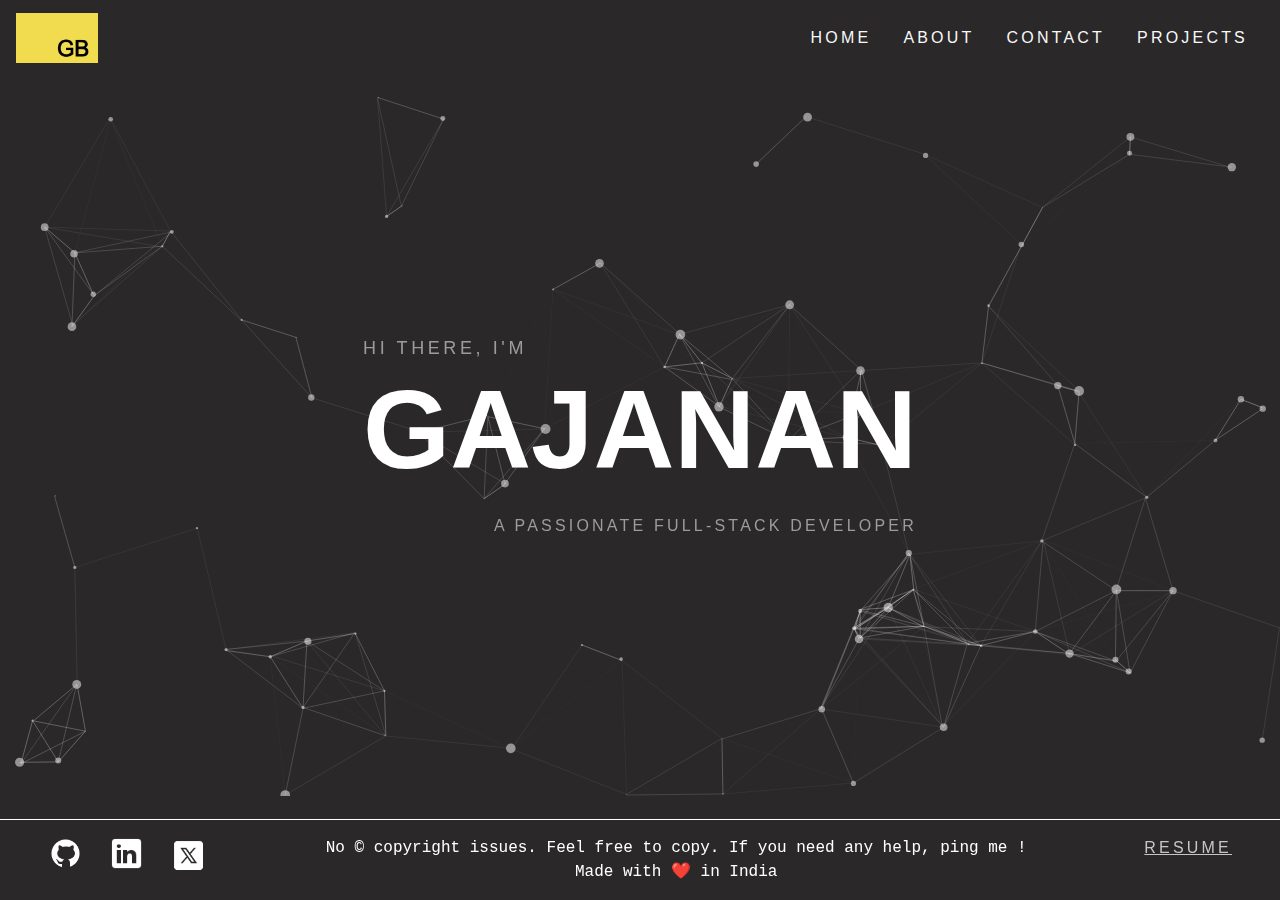
<file: index.html>
<!DOCTYPE html>
<html lang="en">
  <head>
    <meta charset="UTF-8" />
    <meta name="viewport" content="width=device-width, initial-scale=1.0" />
    <title>Gajanan Bodhankar</title>
    <link
      rel="icon"
      href="https://i.pinimg.com/originals/06/bc/e8/06bce81285badba0c3becd273ca67f95.png"
      type="image/x-icon"
    />
    <link
      rel="stylesheet"
      href="https://maxcdn.bootstrapcdn.com/bootstrap/4.5.2/css/bootstrap.min.css"
    />
    <link rel="stylesheet" href="style.css" />
    <style>
      #partice-js {
        width: 100%;
        height: 100vh;
      }
    </style>
  </head>
  <body>
    <nav class="navbar navbar-expand-lg navbar-dark">
      <div class="navbar-brand d-flex">
        <img
          src="./Assets/Portfolio_Image.jpg"
          alt=""
          height="50rem"
          id="image"
          style="z-index: 1"
        />
        <p id="headerText" style="align-self: flex-end"></p>
      </div>
      <button
        class="navbar-toggler collapsed"
        type="button"
        data-toggle="collapse"
        data-target="#navbarNav"
      >
        <span id="span" class="navbar-toggler-icon"></span>
      </button>
      <div
        class="collapse navbar-collapse justify-content-end text-center"
        id="navbarNav"
      >
        <ul class="navbar-nav">
          <li class="nav-item hover-underline-animationHome mx-2 letterSpacing">
            <a href="./index.html" class="nav-link text-light">HOME</a>
          </li>
          <li class="nav-item hover-underline-animationOne mx-2 letterSpacing">
            <a href="./about.html" class="nav-link text-light">ABOUT</a>
          </li>
          <li class="nav-item hover-underline-animationTwo mx-2 letterSpacing">
            <a href="./contact.html" class="nav-link text-light">CONTACT</a>
          </li>
          <li
            class="nav-item hover-underline-animationThree mx-2 letterSpacing"
          >
            <a href="./projects.html" class="nav-link text-light">PROJECTS</a>
          </li>
        </ul>
      </div>
    </nav>

    <div class="contentDiv" id="particles-js">
      <div>
        <div class="one">HI THERE, I'M</div>
        <div class="two">GAJANAN</div>
        <div class="three">A PASSIONATE FULL-STACK DEVELOPER</div>
      </div>
    </div>
    <footer class="px-5 p-3">
      <div class="imagesDiv">
        <a href="https://github.com/GajananBodhankar" target="_blank">
          <img src="./Assets/icons8-github-60.png" alt="" height="35rem" />
        </a>
        <a href="https://www.linkedin.com/in/gajananbodhankar/" target="_blank">
          <img
            src="./Assets/icons8-linkedin-logo-50.png"
            height="35rem"
            alt=""
          />
        </a>
        <a href="https://twitter.com/GajananBodhank4" target="_blank">
          <img src="./Assets/icons8-twitterx-60.png" alt="" height="39rem" />
        </a>
      </div>
      <div class="desktopDisplay">
        <p style="margin: 0">
          No &copy copyright issues. Feel free to copy. If you need any help,
          ping me !
        </p>
        <p style="margin: 0">Made with ❤️ in India</p>
      </div>
      <a
        href="
        https://drive.google.com/file/d/1vRkmL129Xi7LyWa__i0TKzAXZ6b0-bnL/view?usp=sharing"
        target="_blank"
        style="align-self: flex-start"
        >RESUME</a
      >
      <div class="mobileDisplay">
        <p style="margin: 0">Made with ❤️ in India</p>
      </div>
    </footer>
    <script src="./index.js"></script>
    <script src="./app.js"></script>
    <script src="./particles.js"></script>
    <script src="https://ajax.googleapis.com/ajax/libs/jquery/3.5.1/jquery.min.js"></script>
    <script src="https://maxcdn.bootstrapcdn.com/bootstrap/4.5.2/js/bootstrap.min.js"></script>
  </body>
</html>
</file>
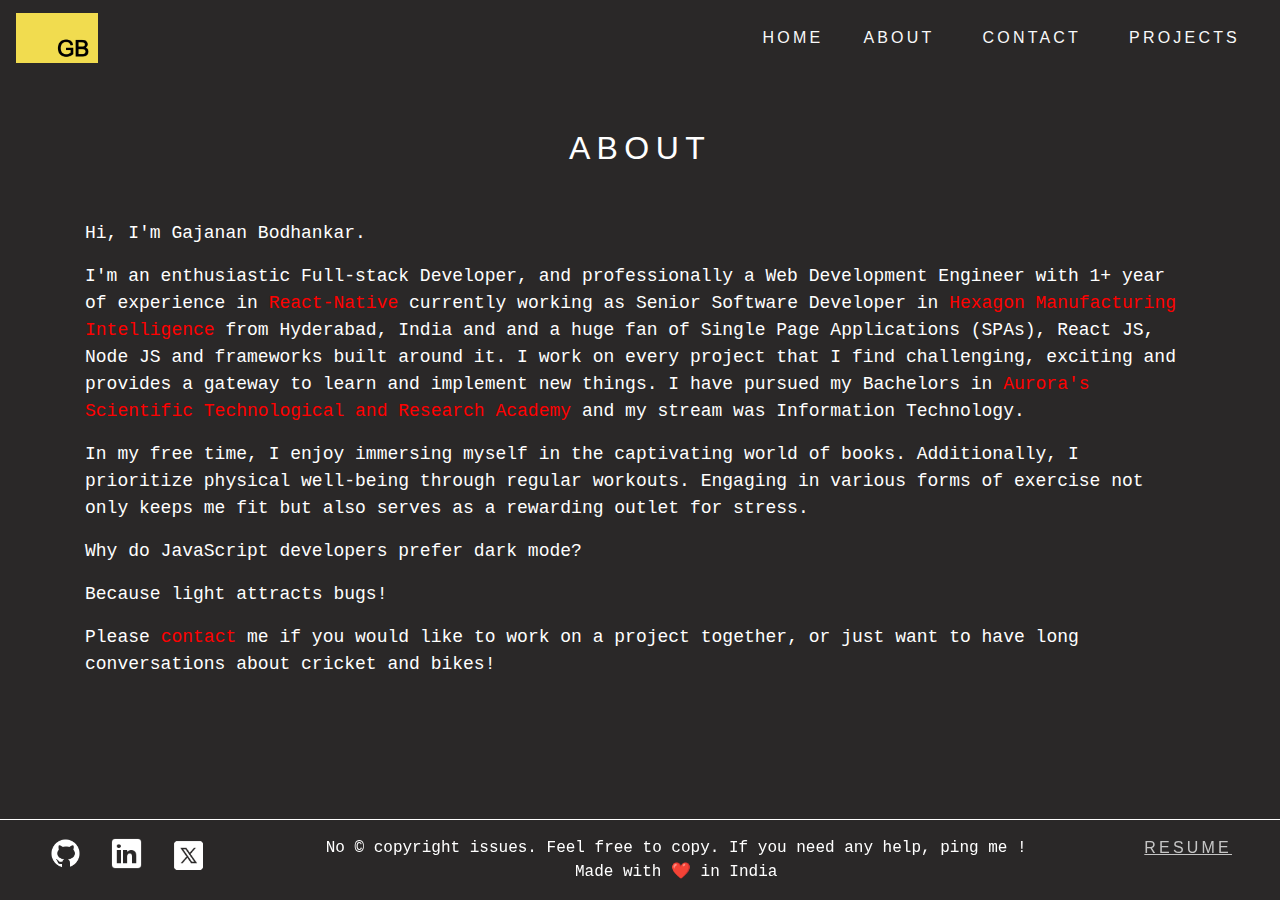
<file: about.html>
<!DOCTYPE html>
<html lang="en">
  <head>
    <meta charset="UTF-8" />
    <meta name="viewport" content="width=device-width, initial-scale=1.0" />
    <title>Gajanan Bodhankar</title>
    <link
      rel="icon"
      href="https://i.pinimg.com/originals/06/bc/e8/06bce81285badba0c3becd273ca67f95.png"
      type="image/x-icon"
    />
    <link
      rel="stylesheet"
      href="https://maxcdn.bootstrapcdn.com/bootstrap/4.5.2/css/bootstrap.min.css"
    />

    <link rel="stylesheet" href="style.css" />
  </head>
  <body>
    <nav
      class="navbar navbar-expand-lg navbar-dark"
      style="
        position: sticky;
        top: 0px;
        z-index: 3;
        background-color: rgb(42, 40, 40);
      "
    >
      <div class="navbar-brand d-flex">
        <img
          src="./Assets/Portfolio_Image.jpg"
          alt=""
          height="50rem"
          id="image"
          style="z-index: 1"
        />
        <p id="headerText" style="align-self: flex-end"></p>
      </div>
      <button
        class="navbar-toggler collapsed"
        type="button"
        data-toggle="collapse"
        data-target="#navbarNav"
      >
        <span id="span" class="navbar-toggler-icon"></span>
      </button>
      <div
        class="collapse navbar-collapse justify-content-end text-center"
        id="navbarNav"
      >
        <ul class="navbar-nav">
          <li class="nav-item hover-underline-animationHome mx-2 letterSpacing">
            <a href="./index.html" class="nav-link text-light">HOME</a>
          </li>
          <li class="nav-item hover-underline-animationOne mx-3 letterSpacing">
            <a href="./about.html" class="nav-link text-light">ABOUT</a>
          </li>
          <li class="nav-item hover-underline-animationTwo mx-3 letterSpacing">
            <a href="./contact.html " class="nav-link text-light">CONTACT</a>
          </li>
          <li
            class="nav-item hover-underline-animationThree mx-3 letterSpacing"
          >
            <a href="./projects.html" class="nav-link text-light">PROJECTS</a>
          </li>
        </ul>
      </div>
    </nav>
    <div class="container" id="contentContainer">
      <header class="mt-5">ABOUT</header>
      <p class="mt-5 mb-3">Hi, I'm Gajanan Bodhankar.</p>
      <p>
        I'm an enthusiastic Full-stack Developer, and professionally a Web
        Development Engineer with 1+ year of experience in
        <a style="color: red" href="https://reactnative.dev/" target="_blank"
          >React-Native</a
        >
        currently working as Senior Software Developer in
        <a
          href="https://hexagon.com/company/careers/capability-centre-india"
          target="_blank"
          style="color: red"
          >Hexagon Manufacturing Intelligence</a
        >
        from Hyderabad, India and and a huge fan of Single Page Applications
        (SPAs), React JS, Node JS and frameworks built around it. I work on
        every project that I find challenging, exciting and provides a gateway
        to learn and implement new things. I have pursued my Bachelors in
        <a
          href="https://aurora.edu.in/astra.edu.in/contact-us_address.html"
          style="color: red"
          target="_blank"
        >
          Aurora's Scientific Technological and Research Academy
        </a>
        and my stream was Information Technology.
      </p>
      <p>
        In my free time, I enjoy immersing myself in the captivating world of
        books. Additionally, I prioritize physical well-being through regular
        workouts. Engaging in various forms of exercise not only keeps me fit
        but also serves as a rewarding outlet for stress.
      </p>
      <p>Why do JavaScript developers prefer dark mode?</p>
      <p>Because light attracts bugs!</p>
      <p>
        Please <a href="./contact.html" style="color: red">contact</a> me if you
        would like to work on a project together, or just want to have long
        conversations about cricket and bikes!
      </p>
    </div>
    <footer class="px-5 p-3">
      <div class="imagesDiv">
        <a href="https://github.com/GajananBodhankar" target="_blank">
          <img src="./Assets/icons8-github-60.png" alt="" height="35rem" />
        </a>
        <a href="https://www.linkedin.com/in/gajananbodhankar/" target="_blank">
          <img
            src="./Assets/icons8-linkedin-logo-50.png"
            height="35rem"
            alt=""
          />
        </a>
        <a href="https://twitter.com/GajananBodhank4" target="_blank">
          <img src="./Assets/icons8-twitterx-60.png" alt="" height="39rem" />
        </a>
      </div>
      <div class="desktopDisplay">
        <p style="margin: 0">
          No &copy copyright issues. Feel free to copy. If you need any help,
          ping me !
        </p>
        <p style="margin: 0">Made with ❤️ in India</p>
      </div>
      <a
        href="
        https://drive.google.com/file/d/1vRkmL129Xi7LyWa__i0TKzAXZ6b0-bnL/view?usp=sharing"
        target="_blank"
        style="align-self: flex-start"
        >RESUME</a
      >
      <div class="mobileDisplay">
        
        <p style="margin: 0">Made with ❤️ in India</p>
      </div>
    </footer>

    <script src="./index.js"></script>
    <script src="https://ajax.googleapis.com/ajax/libs/jquery/3.5.1/jquery.min.js"></script>
    <script src="https://maxcdn.bootstrapcdn.com/bootstrap/4.5.2/js/bootstrap.min.js"></script>
  </body>
</html>
</file>
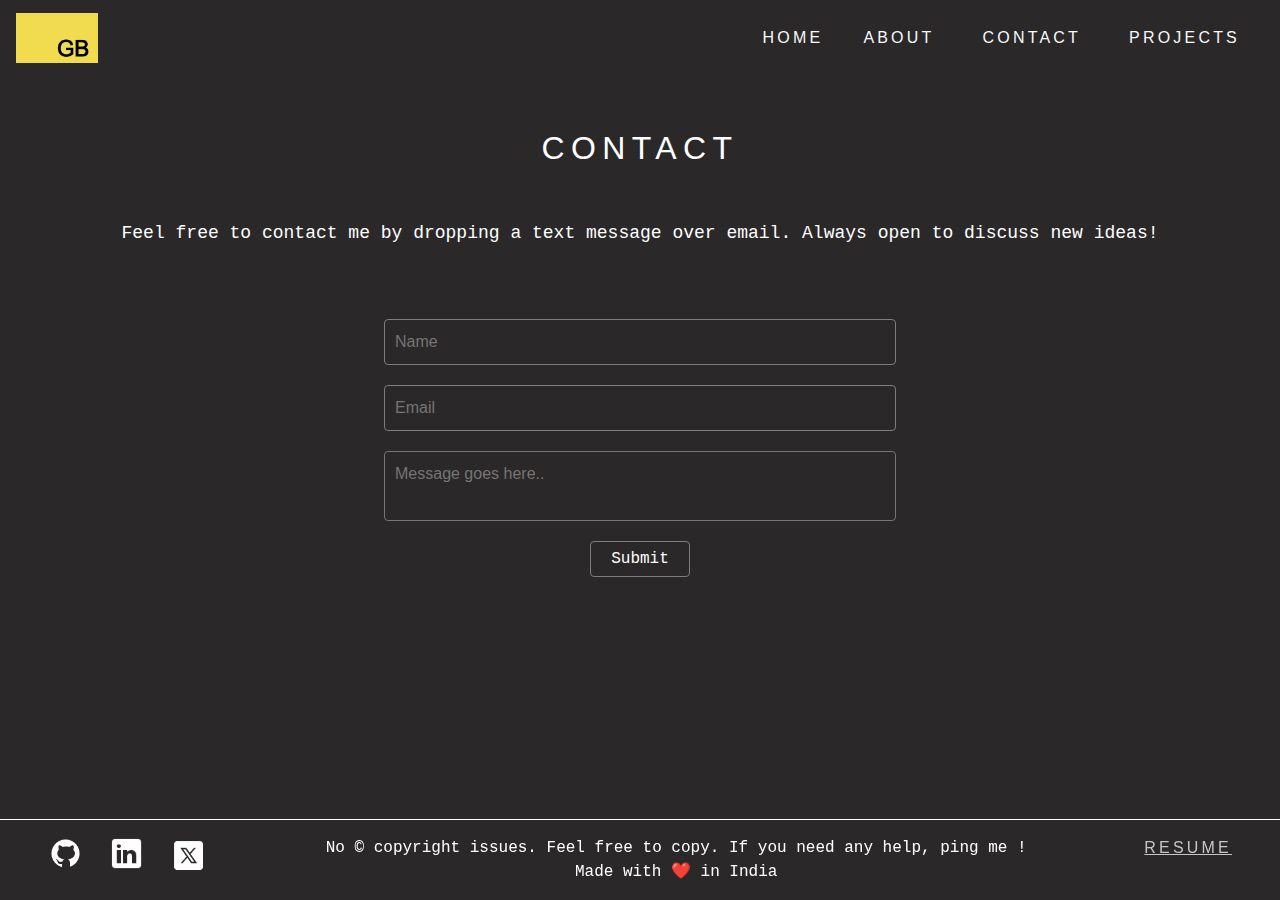
<file: contact.html>
<!DOCTYPE html>
<html lang="en">
  <head>
    <meta charset="UTF-8" />
    <meta name="viewport" content="width=device-width, initial-scale=1.0" />
    <title>Gajanan Bodhankar</title>
    <link
      rel="icon"
      href="https://i.pinimg.com/originals/06/bc/e8/06bce81285badba0c3becd273ca67f95.png"
      type="image/x-icon"
    />
    <link
      rel="stylesheet"
      href="https://maxcdn.bootstrapcdn.com/bootstrap/4.5.2/css/bootstrap.min.css"
    />
    <link rel="stylesheet" href="style.css" />
  </head>
  <body>
    <nav class="navbar navbar-expand-lg navbar-dark">
      <div class="navbar-brand d-flex">
        <img
          src="./Assets/Portfolio_Image.jpg"
          alt=""
          height="50rem"
          id="image"
          style="z-index: 1"
        />
        <p id="headerText" style="align-self: flex-end"></p>
      </div>
      <button
        class="navbar-toggler collapsed"
        type="button"
        data-toggle="collapse"
        data-target="#navbarNav"
      >
        <span id="span" class="navbar-toggler-icon"></span>
      </button>
      <div
        class="collapse navbar-collapse justify-content-end text-center"
        id="navbarNav"
      >
        <ul class="navbar-nav">
          <li class="nav-item hover-underline-animationHome mx-2 letterSpacing">
            <a href="./index.html" class="nav-link text-light">HOME</a>
          </li>
          <li class="nav-item hover-underline-animationOne mx-3 letterSpacing">
            <a href="./about.html" class="nav-link text-light">ABOUT</a>
          </li>
          <li class="nav-item hover-underline-animationTwo mx-3 letterSpacing">
            <a href="./contact.html" class="nav-link text-light">CONTACT</a>
          </li>
          <li
            class="nav-item hover-underline-animationThree mx-3 letterSpacing"
          >
            <a href="./projects.html" class="nav-link text-light">PROJECTS</a>
          </li>
        </ul>
      </div>
    </nav>
    <div class="container" id="contentContainer">
      <header class="mt-5">CONTACT</header>
      <p class="mt-5 text-center">
        Feel free to contact me by dropping a text message over email. Always
        open to discuss new ideas!
      </p>
    </div>
    <form action="https://api.web3forms.com/submit" method="POST" class="form">
      <input
        type="hidden"
        name="access_key"
        value="66b1cf8e-760e-4407-bb08-b13782f20524"
      />

      <input type="text" name="name" required placeholder="Name" />
      <input type="email" name="email" required placeholder="Email" />
      <textarea
        name="message"
        required
        placeholder="Message goes here.."
        style="
          resize: none;
          border-radius: 4px;
          padding: 10px;
          background: transparent;
          color: white;
          width: 100%;
        "
      ></textarea>
      <button type="submit" class="submit">Submit</button>
    </form>
    <footer class="px-5 p-3">
      <div class="imagesDiv">
        <a href="https://github.com/GajananBodhankar" target="_blank">
          <img src="./Assets/icons8-github-60.png" alt="" height="35rem" />
        </a>
        <a href="https://www.linkedin.com/in/gajananbodhankar/" target="_blank">
          <img
            src="./Assets/icons8-linkedin-logo-50.png"
            height="35rem"
            alt=""
          />
        </a>
        <a href="https://twitter.com/GajananBodhank4" target="_blank">
          <img src="./Assets/icons8-twitterx-60.png" alt="" height="39rem" />
        </a>
      </div>
      <div class="desktopDisplay">
        <p style="margin: 0">
          No &copy copyright issues. Feel free to copy. If you need any help,
          ping me !
        </p>
        <p style="margin: 0">Made with ❤️ in India</p>
      </div>
      <a
        href="
        https://drive.google.com/file/d/1vRkmL129Xi7LyWa__i0TKzAXZ6b0-bnL/view?usp=sharing"
        target="_blank"
        style="align-self: flex-start"
        >RESUME</a
      >
      <div class="mobileDisplay">
       
        <p style="margin: 0">Made with ❤️ in India</p>
      </div>
    </footer>
    <script src="./index.js"></script>
    <script src="https://ajax.googleapis.com/ajax/libs/jquery/3.5.1/jquery.min.js"></script>
    <script src="https://maxcdn.bootstrapcdn.com/bootstrap/4.5.2/js/bootstrap.min.js"></script>
  </body>
</html>
</file>
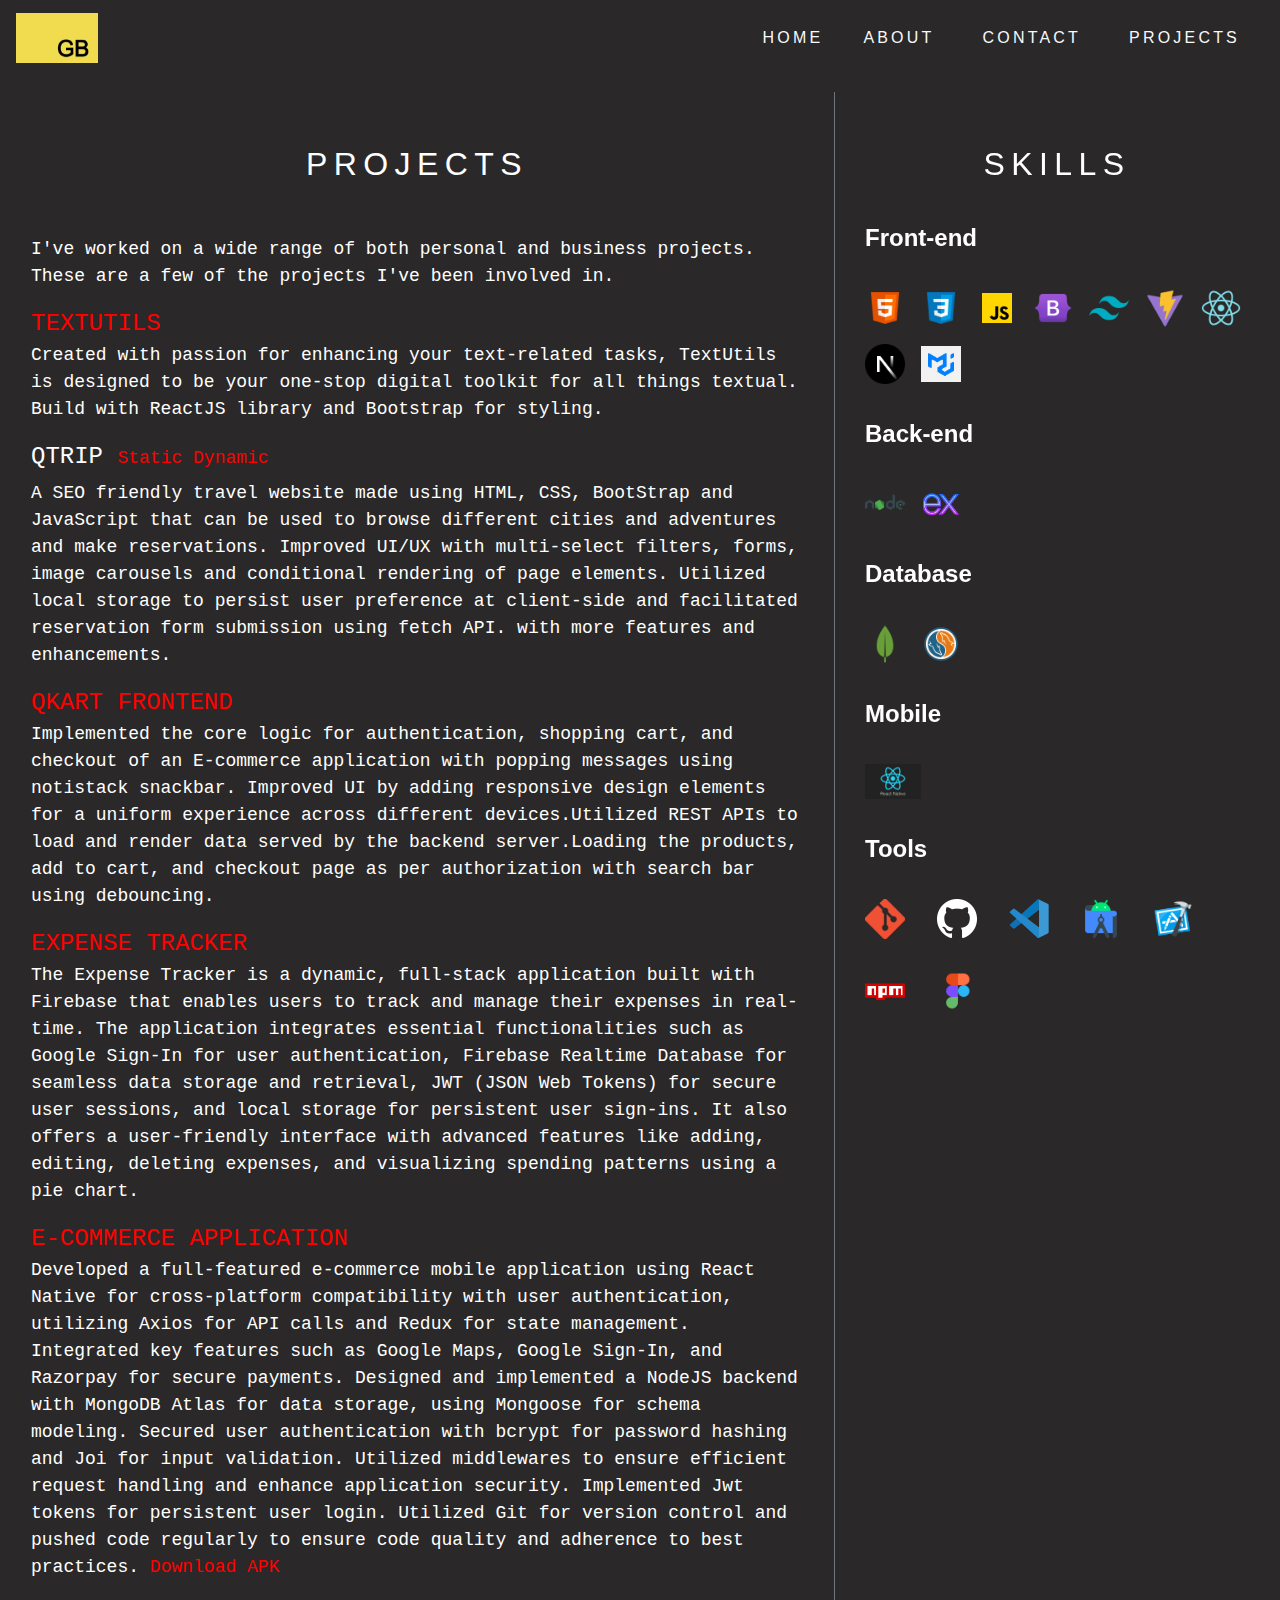
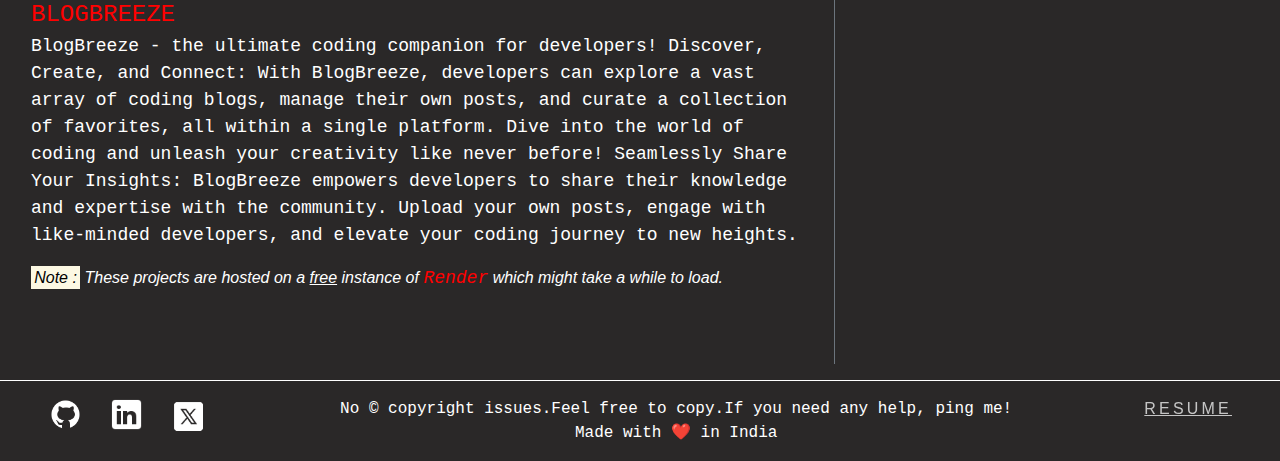
<file: projects.html>
<!DOCTYPE html>
<html lang="en">
  <head>
    <meta charset="UTF-8" />
    <meta name="viewport" content="width=device-width, initial-scale=1.0" />
    <title>Gajanan Bodhankar</title>
    <link
      rel="icon"
      href="https://i.pinimg.com/originals/06/bc/e8/06bce81285badba0c3becd273ca67f95.png"
      type="image/x-icon"
    />
    <link
      rel="stylesheet"
      href="https://maxcdn.bootstrapcdn.com/bootstrap/4.5.2/css/bootstrap.min.css"
    />
    <link rel="stylesheet" href="style.css" />
  </head>
  <body>
    <nav class="navbar navbar-expand-lg navbar-dark">
      <div class="navbar-brand d-flex">
        <img
          src="./Assets/Portfolio_Image.jpg"
          alt=""
          height="50rem"
          id="image"
          style="z-index: 1"
        />
        <p id="headerText" style="align-self: flex-end"></p>
      </div>
      <button
        class="navbar-toggler collapsed"
        type="button"
        data-toggle="collapse"
        data-target="#navbarNav"
      >
        <span id="span" class="navbar-toggler-icon"></span>
      </button>
      <div
        class="collapse navbar-collapse justify-content-end text-center"
        id="navbarNav"
      >
        <ul class="navbar-nav">
          <li class="nav-item hover-underline-animationHome mx-2 letterSpacing">
            <a href="./index.html" class="nav-link text-light">HOME</a>
          </li>
          <li class="nav-item hover-underline-animationOne mx-3 letterSpacing">
            <a href="./about.html" class="nav-link text-light">ABOUT</a>
          </li>
          <li class="nav-item hover-underline-animationTwo mx-3 letterSpacing">
            <a href="./contact.html" class="nav-link text-light">CONTACT</a>
          </li>
          <li
            class="nav-item hover-underline-animationThree mx-3 letterSpacing"
          >
            <a href="./projects.html" class="nav-link text-light">PROJECTS</a>
          </li>
        </ul>
      </div>
    </nav>
    <div
      class="p-3 projectSkillMaincontainer"
      style="
        gap: 1rem;
        align-items: stretch;
        display: flex;
        justify-content: space-between;
      "
    >
      <div class="container projectsContainer" id="contentContainer">
        <header class="mt-5">PROJECTS</header>
        <p class="mt-5">
          I've worked on a wide range of both personal and business projects.
          These are a few of the projects I've been involved in.
        </p>
        <a
          href="https://text-utils-react-js-git-main-gajananbodhankar.vercel.app/"
          target="_blank"
          class="projectTitle"
          >TEXTUTILS</a
        >
        <p>
          Created with passion for enhancing your text-related tasks, TextUtils
          is designed to be your one-stop digital toolkit for all things
          textual. Build with ReactJS library and Bootstrap for styling.
        </p>
        <p style="font-size: x-large; margin-bottom: 5px">
          QTRIP
          <a
            href="https://qtrip-static-kappa-flame.vercel.app/"
            class="projectTitle"
            target="_blank"
            style="font-size: large"
          >
            Static
          </a>
          <a
            href="https://qtrip-dynamic-frontend.vercel.app/"
            target="_blank"
            class="projectTitle"
            style="font-size: large"
            >Dynamic</a
          >
        </p>
        <p>
          A SEO friendly travel website made using HTML, CSS, BootStrap and
          JavaScript that can be used to browse different cities and adventures
          and make reservations. Improved UI/UX with multi-select filters,
          forms, image carousels and conditional rendering of page elements.
          Utilized local storage to persist user preference at client-side and
          facilitated reservation form submission using fetch API. with more
          features and enhancements.
        </p>
        <a
          class="projectTitle"
          target="_blank"
          href="https://bodhankargajanan99-me-qkart-frontend-v2.vercel.app/"
          >QKART FRONTEND</a
        >
        <p>
          Implemented the core logic for authentication, shopping cart, and
          checkout of an E-commerce application with popping messages using
          notistack snackbar. Improved UI by adding responsive design elements
          for a uniform experience across different devices.Utilized REST APIs
          to load and render data served by the backend server.Loading the
          products, add to cart, and checkout page as per authorization with
          search bar using debouncing.
        </p>
        <a
          href="https://expense-tracker-zeta-rosy.vercel.app/"
          target="_blank"
          class="projectTitle"
          >EXPENSE TRACKER</a
        >
        <p>
          The Expense Tracker is a dynamic, full-stack application built with
          Firebase that enables users to track and manage their expenses in
          real-time. The application integrates essential functionalities such
          as Google Sign-In for user authentication, Firebase Realtime Database
          for seamless data storage and retrieval, JWT (JSON Web Tokens) for
          secure user sessions, and local storage for persistent user sign-ins.
          It also offers a user-friendly interface with advanced features like
          adding, editing, deleting expenses, and visualizing spending patterns
          using a pie chart.
        </p>
        <a href="#" class="projectTitle" target="_blank"
          >E-COMMERCE APPLICATION</a
        >

        <p>
          Developed a full-featured e-commerce mobile application using React
          Native for cross-platform compatibility with user authentication,
          utilizing Axios for API calls and Redux for state management.
          Integrated key features such as Google Maps, Google Sign-In, and
          Razorpay for secure payments. Designed and implemented a NodeJS
          backend with MongoDB Atlas for data storage, using Mongoose for schema
          modeling. Secured user authentication with bcrypt for password hashing
          and Joi for input validation. Utilized middlewares to ensure efficient
          request handling and enhance application security. Implemented Jwt
          tokens for persistent user login. Utilized Git for version control and
          pushed code regularly to ensure code quality and adherence to best
          practices.
          <a
            target="_blank"
            style="font-size: large"
            class="projectTitle"
            href="https://drive.google.com/file/d/10-xNITqK3wdLo5O04ZtPbN9AfHekgzei/view?usp=drivesdk "
          >
            Download APK</a
          >
        </p>
        <a
          href="https://blogbreeze-frontend.vercel.app/"
          target="_blank"
          class="projectTitle"
          >BLOGBREEZE</a
        >
        <p>
          BlogBreeze - the ultimate coding companion for developers! Discover,
          Create, and Connect: With BlogBreeze, developers can explore a vast
          array of coding blogs, manage their own posts, and curate a collection
          of favorites, all within a single platform. Dive into the world of
          coding and unleash your creativity like never before! Seamlessly Share
          Your Insights: BlogBreeze empowers developers to share their knowledge
          and expertise with the community. Upload your own posts, engage with
          like-minded developers, and elevate your coding journey to new
          heights.
        </p>
        <i>
          <mark>Note :</mark> These projects are hosted on a
          <span style="text-decoration: underline">free</span> instance of
          <a
            href="https://dashboard.render.com/"
            target="_blank"
            class="projectTitle"
            style="
              font-family: 'Courier New', Courier, monospace;
              font-size: large;
            "
            >Render</a
          >
          which might take a while to load.</i
        >
      </div>
      <div class="bg-secondary" style="width: 1px"></div>
      <div class="container" style="width: auto">
        <div style="position: sticky; top: 0px">
          <header class="mt-5 skills">SKILLS</header>
          <p style="font-size: x-large; margin: 2rem 0px"><b>Front-end</b></p>
          <div
            class="d-flex align-items-center mb-3 flexWrapCustom"
            style="gap: 1rem"
          >
            <a href="https://html.spec.whatwg.org/multipage/" target="_blank">
              <img
                class="logos"
                src="./Assets/htmlIcon.png"
                style="width: 2.5rem"
                alt="Html logo"
              />
            </a>
            <a
              href="https://www.w3.org/Style/CSS/Overview.en.html"
              target="_blank"
            >
              <img
                class="logos"
                src="./Assets/css.png"
                style="width: 2.5rem"
                alt="Css logo"
              />
            </a>
            <a href="https://www.javascript.com/" target="_blank">
              <img
                class="logos"
                src="./Assets/icons8-javascript-48.png"
                style="width: 2.5rem"
                alt="JS logo"
              />
            </a>
            <a href="https://getbootstrap.com/" target="_blank">
              <img
                src="./Assets/icons8-bootstrap-48.png"
                style="width: 2.5rem"
                class="logos"
              />
            </a>
            <a href="https://tailwindcss.com/" target="_blank">
              <img
                src="./Assets/icons8-tailwind-css-48.png"
                style="width: 2.5rem"
                class="logos"
              />
            </a>
            <a href="https://vitejs.dev/" target="_blank">
              <img
                src="./Assets/icons8-vite-logo-48.png"
                style="width: 2.5rem"
                class="logos"
                alt=""
              />
            </a>
            <a href="https://react.dev/" target="_blank">
              <img
                src="./Assets/icons8-react-js-48.png"
                style="width: 2.5rem"
                class="logos"
                alt=""
              />
            </a>
            <a href="https://nextjs.org/" target="_blank">
              <img
                src="./Assets/Microsoft.VisualStudio.Services.Icons.Default"
                style="width: 2.5rem"
                class="logos"
              />
            </a>
            <a href="https://mui.com/" target="_blank">
              <img
                src="./Assets/png-transparent-material-ui-logo.png"
                style="width: 2.5rem"
                class="logos"
              />
            </a>
          </div>
          <p style="font-size: x-large; margin: 2rem 0px"><b>Back-end</b></p>
          <div class="d-flex align-items-center mb-3" style="gap: 1rem">
            <a href="https://nodejs.org/en" target="_blank">
              <img
                src="./Assets/icons8-nodejs-48.png"
                class="logos"
                style="width: 2.5rem; height: auto"
              />
            </a>
            <a href="https://expressjs.com/" target="_blank">
              <img
                src="./Assets/icons8-express-js-64.png"
                style="width: 2.5rem"
                class="logos"
              />
            </a>
          </div>
          <p style="font-size: x-large; margin: 2rem 0px"><b>Database</b></p>
          <div class="d-flex align-items-center mb-3" style="gap: 1rem">
            <a href="https://www.mongodb.com/" target="_blank">
              <img
                src="./Assets/icons8-mongo-db-48.png"
                class="logos"
                style="width: 2.5rem"
              />
            </a>
            <a href="https://www.mysql.com/" target="_blank">
              <img
                src="./Assets/icons8-my-sql-48.png"
                style="width: 2.5rem"
                class="logos"
              />
            </a>
          </div>
          <p style="font-size: x-large; margin: 2rem 0px"><b>Mobile</b></p>
          <div class="d-flex align-items-center mb-3" style="gap: 1rem">
            <a href="https://reactnative.dev/" target="_blank">
              <img
                src="./Assets/What-Is-React-Native.png"
                style="width: 3.5rem"
                class="logos"
              />
            </a>
          </div>
          <p style="font-size: x-large; margin: 2rem 0px"><b>Tools</b></p>
          <div
            class="d-flex align-items-center mb-3 flexWrapCustom"
            style="gap: 2rem"
          >
            <a href="https://about.gitlab.com/" target="_blank">
              <img
                src="./Assets/gitlab.png"
                style="width: 2.5rem"
                class="logos"
              />
            </a>
            <a href="https://github.com/" target="_blank">
              <img
                src="./Assets/github-ij3K0OZj.png"
                style="width: 2.5rem"
                class="logos"
              />
            </a>
            <a href="https://code.visualstudio.com/" target="_blank">
              <img
                src="./Assets/vscode-DyPKvY-r.png"
                style="width: 2.5rem"
                class="logos"
              />
            </a>
            <a href="https://developer.android.com/studio" target="_blank">
              <img
                src="./Assets/icons8-android-studio-48.png"
                style="width: 2.5rem"
                class="logos"
              />
            </a>
            <a href="https://developer.apple.com/xcode/" target="_blank">
              <img
                src="./Assets/icons8-xcode-48.png"
                style="width: 2.5rem"
                class="logos"
              />
            </a>
            <a href="https://www.npmjs.com/" target="_blank">
              <img src="./Assets/npm.png" style="width: 2.5rem" class="logos" />
            </a>
            <a href="https://www.figma.com/" target="_blank">
              <img
                src="./Assets/icons8-figma-48.png"
                style="width: 2.5rem"
                class="logos"
              />
            </a>
          </div>
        </div>
      </div>
    </div>
    <footer class="px-5 p-3">
      <div class="imagesDiv">
        <a href="https://github.com/GajananBodhankar" target="_blank">
          <img src="./Assets/icons8-github-60.png" alt="" height="35rem" />
        </a>
        <a href="https://www.linkedin.com/in/gajananbodhankar/" target="_blank">
          <img
            src="./Assets/icons8-linkedin-logo-50.png"
            height="35rem"
            alt=""
          />
        </a>
        <a href="https://twitter.com/GajananBodhank4" target="_blank">
          <img src="./Assets/icons8-twitterx-60.png" alt="" height="39rem" />
        </a>
      </div>
      <div class="desktopDisplay">
        <p style="margin: 0">
          No &copy copyright issues.Feel free to copy.If you need any help, ping
          me!
        </p>
        <p style="margin: 0">Made with ❤️ in India</p>
      </div>
      <a
        href="
        https://drive.google.com/file/d/1vRkmL129Xi7LyWa__i0TKzAXZ6b0-bnL/view?usp=sharing"
        target="_blank"
        style="align-self: flex-start"
        >RESUME</a
      >
      <div class="mobileDisplay">
        <p style="margin: 0">Made with ❤️ in India</p>
      </div>
    </footer>

    <script src="./index.js"></script>
    <script src="https://ajax.googleapis.com/ajax/libs/jquery/3.5.1/jquery.min.js"></script>
    <script src="https://maxcdn.bootstrapcdn.com/bootstrap/4.5.2/js/bootstrap.min.js"></script>
  </body>
</html>
</file>
<file: style.css>
.letterSpacing {
  letter-spacing: var(--letter);
  color: white !important;
}

li {
  color: white !important;
}
:root {
  --textcolorOne: red;
  --textcolorTwo: orange;
  --textColorThree: #0087ca;
  --letter: 0.2em !important;
}
.hover-underline-animationOne {
  display: inline-block;
  position: relative;
}

.hover-underline-animationOne::after {
  content: "";
  position: absolute;
  width: 80%;
  transform: scaleX(0);
  height: 2px;
  bottom: 0;
  left: 0.4rem;
  background-color: var(--textcolorOne);
  transition: transform 0.25s linear;
}

.hover-underline-animationOne:hover::after {
  transform: scaleX(1);
  transform-origin: bottom center;
}

.hover-underline-animationTwo {
  display: inline-block;
  position: relative;
}

.hover-underline-animationTwo::after {
  content: "";
  position: absolute;
  width: 80%;
  transform: scaleX(0);
  height: 2px;
  bottom: 0;
  left: 10px;
  background-color: var(--textcolorTwo);
  transition: transform 0.25s linear;
}

.hover-underline-animationTwo:hover::after {
  transform: scaleX(1);
  transform-origin: bottom center;
}
body {
  background-color: rgb(42, 40, 40);
  color: white;
}

.hover-underline-animationThree {
  display: inline-block;
  position: relative;
}

.hover-underline-animationThree::after {
  content: "";
  position: absolute;
  width: 80%;
  transform: scaleX(0);
  height: 2px;
  bottom: 0;
  left: 10px;
  background-color: var(--textColorThree);
  transition: transform 0.25s linear;
}

.hover-underline-animationThree:hover::after {
  transform: scaleX(1);
  transform-origin: bottom center;
}

@keyframes slider {
  from {
    color: rgb(42, 40, 40);
    transform: translateX(-28%);
  }
  to {
    transform: translateX(10%);
  }
}

@keyframes rightToLeft {
  from {
    color: white;
    transform: translateX(10%);
  }
  to {
    transform: translateX(-28%);
  }
}

.contentDiv {
  height: 80vh;
  display: flex;
  justify-content: center;
  flex-direction: column;

  width: 100%;
  position: relative;
}
media {
  height: 100%;
}
footer {
  bottom: 0px;
  width: 100%;
  display: flex;
  justify-content: space-between;
  align-items: flex-start;
  border-top: 1px solid white;
  /* background: url(./Assets/vector-illustration-maha-shivratri-hindu-festival-celebrated-lord-shiva_695987-1279.jpg);
  -webkit-background-size: cover;
  -moz-background-size: cover;
  -o-background-size: cover;
  background-size: cover;
  background-position: center; */
}
.footerFixed {
  bottom: 0px;
  width: 100%;
  display: flex;
  position: fixed;
  justify-content: space-between;
  align-items: flex-start;
  /* background: url(./Assets/vector-illustration-maha-shivratri-hindu-festival-celebrated-lord-shiva_695987-1279.jpg);
  -webkit-background-size: cover;
  -moz-background-size: cover;
  -o-background-size: cover;
  background-size: cover;
  background-position: center; */
}
.contentDiv > div {
  position: absolute;
  left: 50%;
  transform: translateX(-50%);
}
.one {
  animation: im 1s ease-in-out 0ms forwards;
  position: relative;
  width: fit-content;
  align-self: center;
  letter-spacing: var(--letter);
  font-size: large;
  align-self: self-start;
  color: rgb(156, 156, 156);
}
.two {
  font-size: 7em;
  font-weight: 600;
  padding: 0px;
  align-self: center;
  margin-top: -1rem;
}
.three {
  position: relative;
  animation: des 2s ease-in-out forwards;
  color: rgb(156, 156, 156);
  align-self: flex-end;
  text-align: end;
  letter-spacing: var(--letter);
}

footer > a {
  letter-spacing: var(--letter);
  text-decoration: underline;
  align-self: center;
}
footer > a:hover {
  animation: resume 0.5s ease-in-out;
  transform: scaleX(1.2);
  cursor: pointer;
  color: rgb(197, 197, 197);
}
footer > a:not(:hover) {
  animation: resumerev 0.5s ease-in-out;
  transform: scaleX(1);
  color: rgb(197, 197, 197);
}
.imagesDiv {
  width: 10rem;
  display: flex;
  justify-content: space-between;
}
@keyframes resumerev {
  from {
    transform: scaleX(1.2);
  }
  to {
    transform: scaleX(1);
  }
}

@keyframes resume {
  from {
    transform: scaleX(1);
  }
  to {
    transform: scaleX(1.2);
  }
}

@keyframes des {
  from {
    color: rgb(42, 40, 40);
    right: -100%;
  }
  to {
    right: 0%;
  }
}
@keyframes im {
  from {
    color: rgb(42, 40, 40);
    left: -20%;
  }
  to {
    left: 0%;
  }
}

@media screen and (max-width: 580px) {
  .two {
    font-size: 5rem;
  }
}
@media screen and (max-width: 420px) {
  .two {
    font-size: 2.9rem;
    margin-top: -0.5rem;
  }
  .one {
    font-size: x-small;
  }
  .three {
    font-size: x-small;
    width: 15rem;
  }
}
.hover-underline-animationHome {
  position: relative;
  display: inline-block;
}

.hover-underline-animationHome::after {
  content: "";
  position: absolute;
  bottom: 0px;
  background-color: darkgreen;
  transform: scaleX(0);
  width: 80%;
  height: 2px;
  right: 0.5rem;
  transition: transform 0.25s ease-in-out;
}

.hover-underline-animationHome:hover::after {
  transform: scaleX(1);
  transform-origin: bottom center;
}
@media screen and (max-width: 992px) {
  .hover-underline-animationOne::after {
    content: "";
    position: absolute;
    width: 100%;
    transform: scaleX(0);
    height: 2px;
    bottom: 0;
    background-color: var(--textcolorOne);
    transition: transform 0.25s linear;
  }
  .hover-underline-animationHome::after {
    content: "";
    position: absolute;
    bottom: 0px;
    background-color: darkgreen;
    transform: scaleX(0);
    width: 100%;
    height: 2px;
    right: 0.5rem;
    transition: transform 0.25s ease-in-out;
  }
  .hover-underline-animationTwo::after {
    content: "";
    position: absolute;
    width: 100%;
    transform: scaleX(0);
    height: 2px;
    bottom: 0;
    background-color: var(--textcolorTwo);
    transition: transform 0.25s linear;
  }
  .hover-underline-animationThree::after {
    content: "";
    position: absolute;
    width: 100%;
    transform: scaleX(0);
    height: 2px;
    bottom: 0;
    background-color: var(--textColorThree);
    transition: transform 0.25s linear;
  }
  .projectSkillMaincontainer {
    flex-direction: column;
  }
  #contentContainer {
    width: 100%;
    margin-bottom: 0px !important;
  }
  .skills {
    margin: 0 !important;
  }
}
.navbar-toggler {
  border-color: rgb(42, 40, 40) !important;
  color: white;
  outline: none !important;
}
.navbar-toggler.collapsed {
  border-color: rgb(42, 40, 40) !important;
  color: white;
}
.collapsed .navbar-toggler-icon {
  filter: invert(1);
  background-image: url("./Assets/menu.png") !important;
}

.navbar-toggler .navbar-toggler-icon {
  filter: invert(1);
  background-image: url("./Assets/cross-button.png");
}

header {
  text-align: center;
  letter-spacing: var(--letter);
  font-weight: 500;
  font-size: xx-large;
}

.container > p {
  font-size: large;
  font-family: "Courier New", Courier, monospace;
}

p > a:hover {
  text-decoration: none;
}

#contentContainer {
  animation: onload 3s ease-in-out;
  margin-bottom: 4.5rem;
}

p > a {
  animation: onloadhref 3s ease-in-out;
}

.projectTitle:hover {
  text-decoration: none;
  color: red;
}
.projectTitle {
  animation: onloadhref 3s ease-in-out;
  font-size: x-large;
  font-family: "Courier New", Courier, monospace;
  color: red;
}

@keyframes onloadhref {
  from {
    color: rgb(42, 40, 40);
    to {
      color: red;
    }
  }
}

@keyframes onload {
  from {
    color: rgb(42, 40, 40);
  }
  to {
    color: white;
  }
}

.mobileDisplay {
  display: none;
  font-family: "Courier New", Courier, monospace;
}
.desktopDisplay {
  display: none;
  font-family: "Courier New", Courier, monospace;
}
.desktopDisplay p:nth-child(2) {
  text-align: center;
}

@media screen and (min-width: 1020px) {
  .desktopDisplay {
    display: block;
  }
  footer {
    flex-wrap: wrap;
  }
}
@media screen and (max-width: 1020px) {
  .mobileDisplay {
    display: block;
  }
  footer {
    flex-wrap: wrap;
  }
}

.form {
  display: flex;
  flex-direction: column;
  align-items: center;
  gap: 20px;
  margin: auto;
  width: calc(100vw - 60%);
}
.form > input {
  border-radius: 4px;
  border: 1px solid rgb(126, 126, 126);
  padding: 10px;
  background: transparent;
  color: white;
  outline: none;
  width: 100%;
}

input:focus {
  border: 1px solid white;
}
.submit {
  background-color: transparent;
  color: white;
  border: 1px solid rgb(126, 126, 126);
  border-radius: 4px;
  padding: 5px 20px;
  margin-bottom: 20px;
  font-family: "Courier New", Courier, monospace;
}
.submit:hover {
  border: 1px solid white;
}
.logos:hover {
  cursor: pointer;
  transition: transform 0.7s;
  transform: scale(1.3);
}
.logos:not(:hover){
  transition: transform 0.7s;
  transform: scale(1);
}

@media screen and (max-width: 768px) {
  .form {
    width: calc(100vw - 30%);
  }
}
::-webkit-scrollbar {
  display: none;
}
.projectsContainer {
  width: max-content;
}


@media screen and (min-width: 992px) {
  .flexWrapCustom{
    width: 30vw !important;
    flex-wrap: wrap;
  }
}
@media screen and (min-width: 300px) {
  .flexWrapCustom{
    flex-wrap: wrap;
  }
}
</file>
